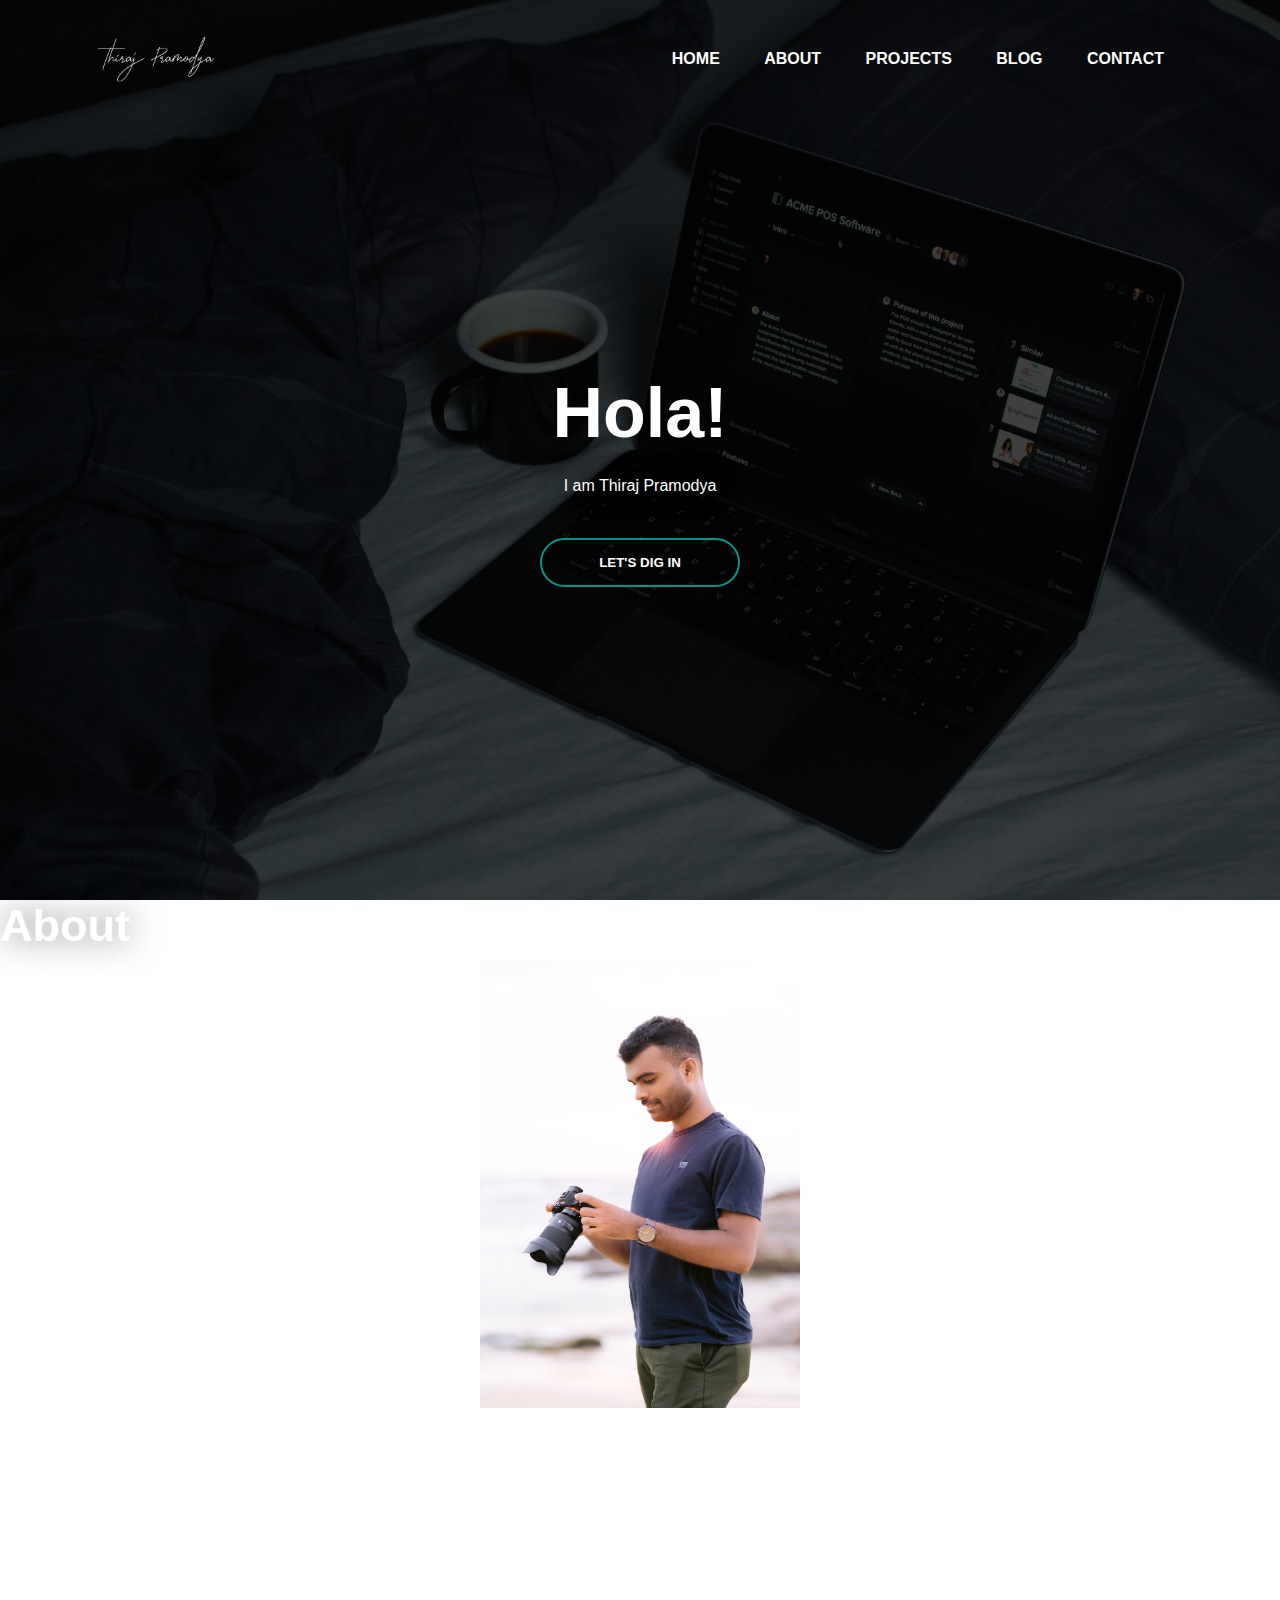
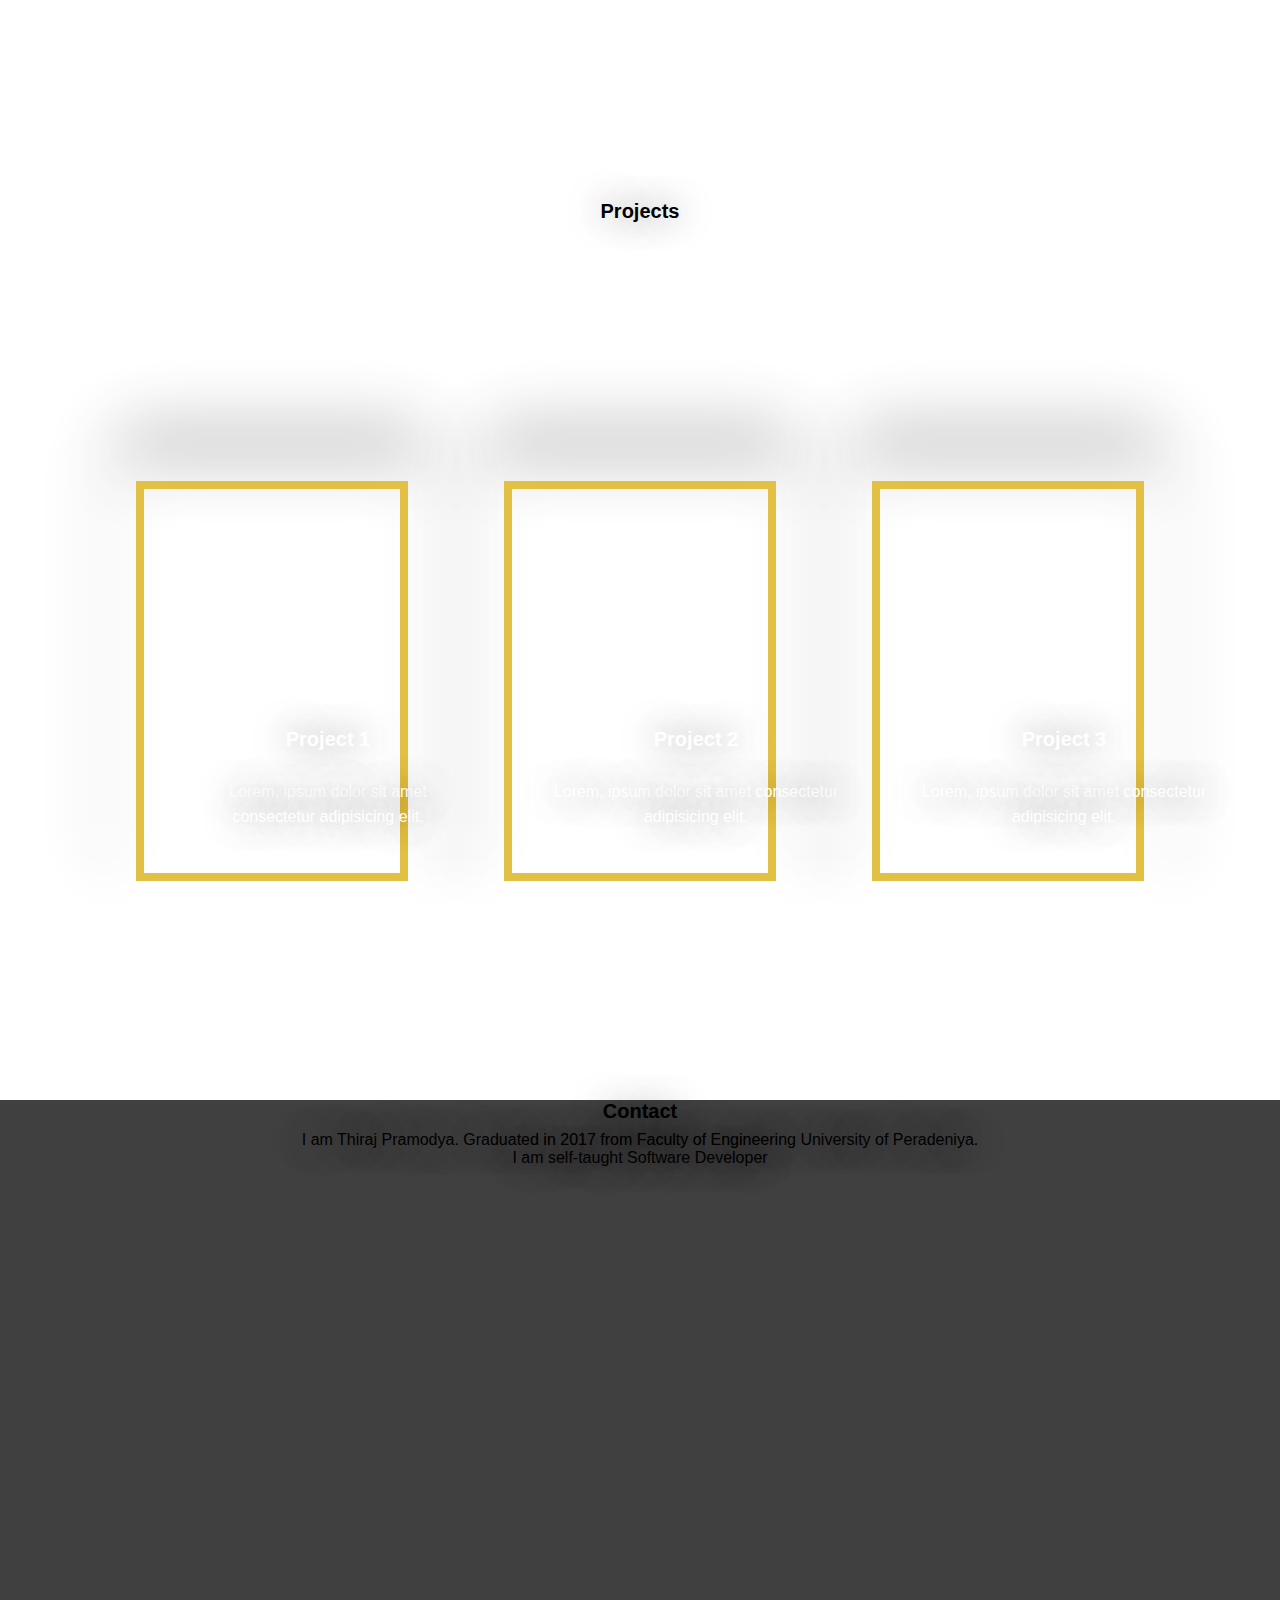
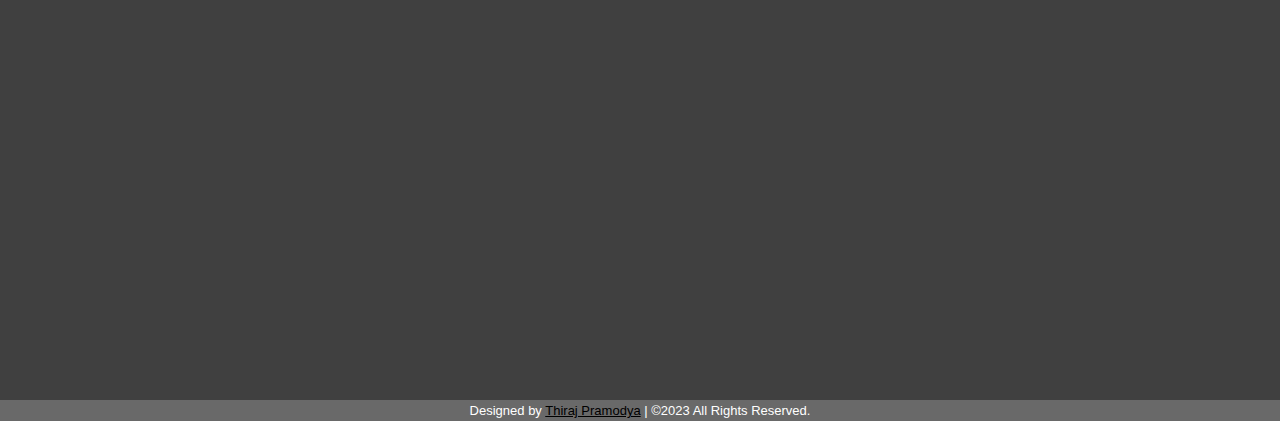
<file: index.html>
<!DOCTYPE html>
<html lang="en">
    <head>
        <meta charset="UTF-8">
        <meta name="viewport" content="width=device-width, initial-scale=1.0">
        <title>Thiraj Pramodya</title>
        <link rel="stylesheet" href="styles.css">
    </head>
    <body>
        <div class="banner">
            <div class="parallax">
                <div class="navbar">
                    <img src="logo.png" class="logo">
                    <ul>
                        <li><a href="#home"><strong>Home</strong></a></li>
                        <li><a href="#about"><strong>About</strong></a></li>
                        <li><a href="#projects"><strong>Projects</strong></a></li>
                        <li><a target ="_blank" rel= "noopener" href="blogarea.html"><strong>Blog</strong></a></li>
                        <li><a href="#contact"><strong>Contact</strong></a></li>
                    </ul>
                </div>
            <div class="content">
                <h1>Hola!</h1>
                <p>I am Thiraj Pramodya</p>
            <div>
                <button type="button"><span></span>LET'S DIG IN</button></button>
            </div>
            </div>
            </div>
        </div>

        <!--About-->
        <section class="about" id="about">
            <div class = "aboutbackground parallax">
                    <div  class="max-width">
                        <div class="about-content subsection">
                            <div class = "subheading"></div>
                                <div class = "profileimage">
                                    <h2>About</h2>
                                    <img src="profilephoto.jpg" alt="profileimage">
                                         
                                </div>
                                
                            </div>
                        </div>
                                            
                    </div>
            </div>          
        </section>
        <!--Projects-->
        <section  class="projects" id="projects" >
            <div class = "projectbackground parallax">
            <div class="max-width">
                <div class="projects-content subsection">
                    <h2 class="title">Projects</h2>
                    <div class="centered">
                        <div class="card border-left-behind">
                          <div class="shadow" style="--url: url('https://i.ibb.co/PM4ghD4/full.png')"></div>
                          <div class="image background" style="--url: url('https://i.ibb.co/JpJVJxq/Background.png')"></div>
                          <div class="image cutout" style="--url: url('https://i.ibb.co/Dw3q3tZ/cutout.png')"></div>
                          <div class="content">
                            <h2>Project 1</h2>
                            <p>Lorem, ipsum dolor sit amet<br> consectetur adipisicing elit. </br></p>
                          </div>
                        </div>
                        <div class="card border-right-behind border-bottom-behind">
                          <div class="shadow" style="--url: url('https://i.ibb.co/DC0MbxS/m-full.png')"></div>
                            <div class="image background" style="--url: url('https://i.ibb.co/ZdGBm4K/m-background.png')"></div>
                                <div class="image cutout" style="--url: url('https://i.ibb.co/RC70XmC/m-cutout.png')"></div>
                                    <div class="content">
                                        <h2>Project 2</h2>
                                        <p>Lorem, ipsum dolor sit amet consectetur adipisicing elit.</p>
                                    </div>
                                </div>
                        <div class="card border-left-behind">
                          <div class="shadow" style="--url: url('https://i.ibb.co/gSBp82C/b-full.png')"></div>
                          <div class="image background" style="--url: url('https://i.ibb.co/MDBcyMW/b-background.png')"></div>
                          <div class="image cutout" style="--url: url('https://i.ibb.co/bQNgD6y/b-cutout.png')"></div>
                          <div class="content">
                            <h2>Project 3</h2>
                            <p>Lorem, ipsum dolor sit amet consectetur adipisicing elit.</p>
                          </div>
                        </div>
                      </div>
                      <script src="script.js"></script>

                </div>
            </div>
        </div>
        </section>

        <!--Contact-->
        <section class="contact" id="contact">
            <div class="contact-background">
                <div class="max-width">
                    <div class="contact-content subsection">
                        <h2 class="title">Contact</h2>
                        <p>I am Thiraj Pramodya. Graduated in 2017 from Faculty of Engineering University of Peradeniya. 
                        <br>I am self-taught Software Developer</br></p>
                    </div>
                </div>
            </div>
        </section>
        
        <!--Footer-->
    <footer class = "footer">
        Designed by <a href="#"> Thiraj Pramodya</a> | <span class="far fa-copyright"></span> ©2023 All Rights Reserved.
    </footer>
        
    </body>
</html>
</file>
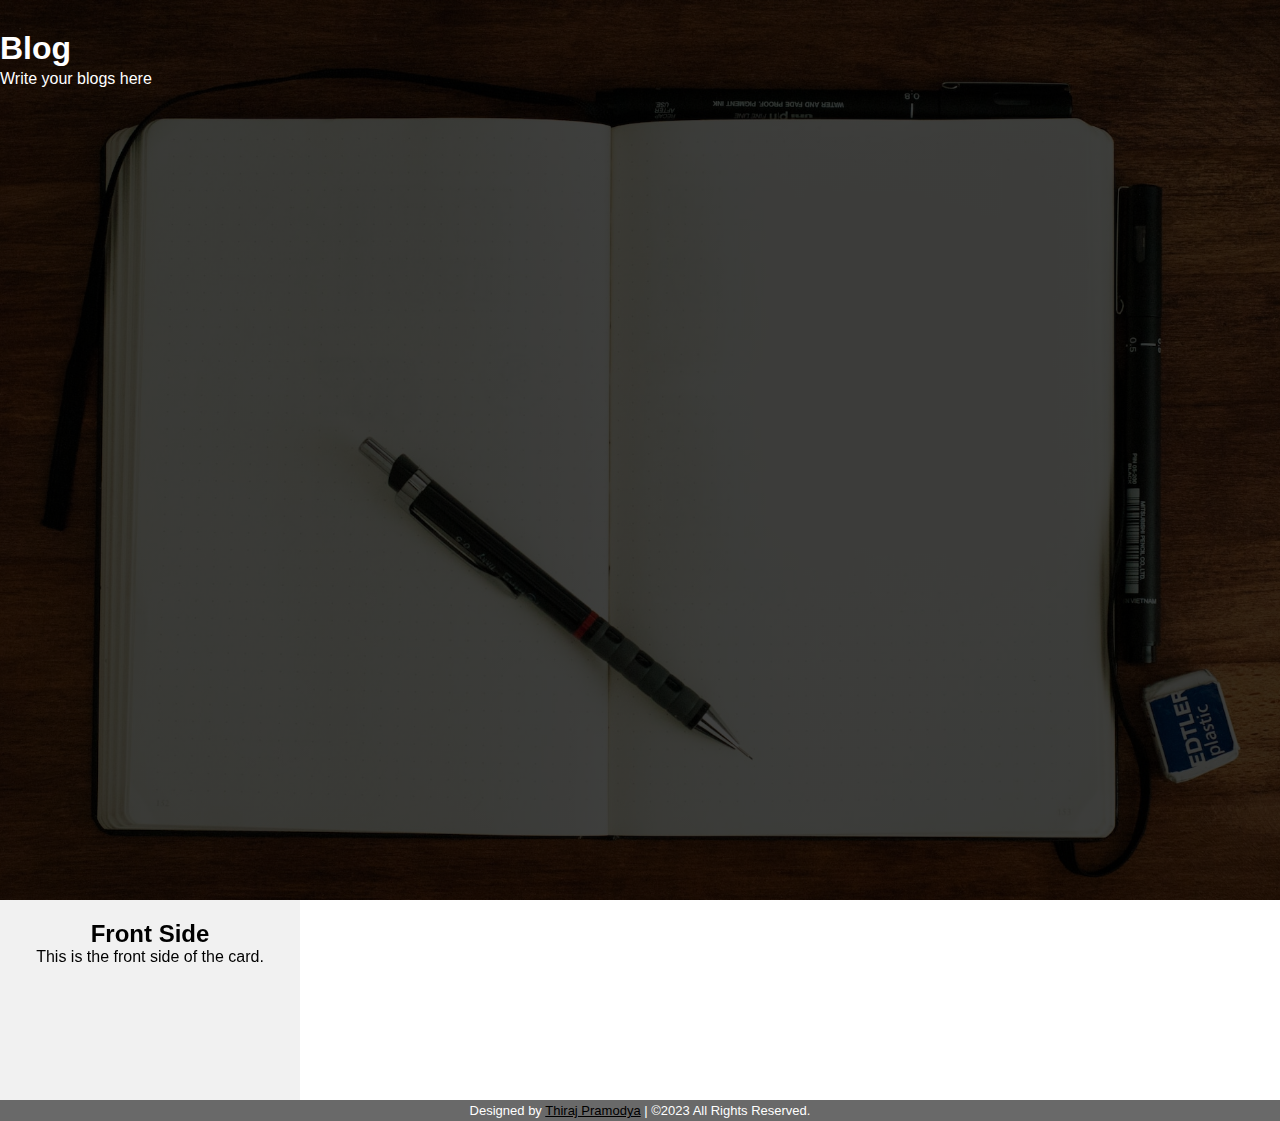
<file: blogarea.html>
<!DOCTYPE html>
<html lang="en">
    <head>
        <meta charset="UTF-8">
        <meta name="viewport" content="width=device-width, initial-scale=1.0">
        <title>Blog</title>
        <link rel="stylesheet" href="blogarea.css">
    </head>
   <body>
    <main>
        <div class="blogbanner">
            <div class="main-div">
                <h1>Blog</h1>
                <p>Write your blogs here</p>
             </div>
        </div>
        <div class="card">
            <div class="card-inner">
              <div class="card-front">
                <div class="card-content">
                  <h2>Front Side</h2>
                  <p>This is the front side of the card.</p>
                </div>
              </div>
              <div class="card-back">
                <div class="card-content">
                  <h2>Back Side</h2>
                  <p>This is the back side of the card.</p>
                </div>
              </div>
            </div>
          </div>
        
    </main>
       <!--Footer-->
       <footer class = "footer">
        Designed by <a href="#home"> Thiraj Pramodya</a> | <span class="far fa-copyright"></span> ©2023 All Rights Reserved.
    </footer>
   </body>
</html>
</file>
<file: styles.css>
*{
    margin: 0;
    padding: 0;
    font-family: sans-serif;
}
.banner{
    width: 100%;
    height: 100vh;
    background-image: linear-gradient(rgba(0,0,0,0.75),rgba(0,0,0,0.75)),url(background.jpg);
    background-size: cover;
    background-position: center;
}
.parallax{
    background-image: linear-gradient(rgba(0,0,0,0.75),rgba(0,0,0,0.75)),url(background.jpg);
    min-height: 100vh;
    background-attachment: fixed;
    background-position: center;
    background-repeat: no-repeat;
    background-size: cover;
}
.navbar{
    position:relative;
   width: 85%;
   margin: auto;
   padding: 35px 0; 
   display: flex;
   align-items: center;
   justify-content: space-between;
}
.navbar ul li{
    list-style: none;
    display: inline-block;
    margin: 0 20px;
    position: relative;
}
.navbar ul li a{
    text-decoration: none;
    color: #fff;
    text-transform: uppercase;
}
.logo{
    width: 120px;
    cursor: pointer;
}
.navbar ul li::after{
    content: '';
    height: 3px;
    width: 0;
    background: #fff;
    position: absolute;
    left: 0;
    bottom: -10px;
    transition: 0.5s;
}
.navbar ul li:hover::after{
    width: 100%;
}
.content{
    width: 100%;
    position: absolute;
    top: 50%;
    transform: translateY(-50%);
    text-align: center;
    color: #fff;
}
.content h1{
    font-size: 70px;
    margin-top: 80px;
}
.content p{
    margin: 20px auto;
    font-size: 16px;
    font-weight: 100;
    line-height: 25px;
}
button{
    width: 200px;
    padding: 15PX 0;
    text-align: center;
    margin: 20px 10px;
    border-radius: 25px;
    font-weight: bold;
    border: 2px solid #009688;
    background: transparent;
    color: #fff;
    cursor: pointer;
    position: relative;
    overflow: hidden;
}
span{
background: #009688;
height: 100%;
width: 0;
border-radius: 25px;
position: absolute;
left: 0;
bottom: 0;
z-index: -1;
transition: 0.5s;
}
button:hover span{
    width: 100%;
}
button:hover{
    border: none;
}
.about{
    width: 100%;
    text-align:center;
}
.aboutbackground {
    width: 100%;
    height: 100vh;
    background-image: linear-gradient(rgba(0,0,0,0.75),rgba(0,0,0,0.75)),url(background1.jpg);
    background-size: cover;
    background-position: center;
}
.about h2{
    text-align: left;
    color: #fff;
    font-size: 45px;
    
}
.about img{
    position: relative;
    width: 20rem;
    height: 28rem
    
}
.projects{
    margin:auto;
    padding: 0;
    text-align: center;
}
.projectbackground{
    background-image: linear-gradient(rgba(0,0,0.75),rgba(0,0,0.75));
}

.subsection{
    height:100vh;
}
.centered {
    display: flex;
    align-items: center;
    justify-content: center;
    flex-wrap: wrap;
    gap: 3rem;
    height: 100%;
  }
  .card {
    position: relative;
    height: 28rem;
    width: 20rem;
    aspect-ratio: 5/7;
    color: #ffffff;
    perspective: 50rem;
  }
  .card .shadow {
    position: absolute;
    inset: 0;
    background: var(--url);
    background-size: cover;
    background-position: center;
    opacity: 0.8;
    filter: blur(2rem) saturate(0.9);
    box-shadow: 0 -1.5rem 2rem -0.5rem rgba(0, 0, 0, 0.7);
    transform: rotateX(var(--rotateX)) rotateY(var(--rotateY)) translate3d(0, 2rem, -2rem);
  }
  .card .image {
    position: absolute;
    inset: 0;
    background: linear-gradient(to top, rgba(0, 0, 0, 0.5), transparent 40%), var(--url);
    background-size: cover;
    background-position: center;
    -webkit-mask-image: var(--url);
            mask-image: var(--url);
    -webkit-mask-size: cover;
            mask-size: cover;
    -webkit-mask-position: center;
            mask-position: center;
  }
  .card .image.background {
    transform: rotateX(var(--rotateX)) rotateY(var(--rotateY)) translate3d(0, 0, 0rem);
  }
  .card .image.cutout {
    transform: rotateX(var(--rotateX)) rotateY(var(--rotateY)) translate3d(0, 0, 4rem) scale(0.92);
    z-index: 3;
  }
  .card .content {
    position: absolute;
    display: flex;
    flex-direction: column;
    justify-content: flex-end;
    inset: 0;
    padding: 3.5rem;
    transform: rotateX(var(--rotateX)) rotateY(var(--rotateY)) translate3d(0, 0, 6rem);
    z-index: 4;
  }
  .card::after, .card::before {
    content: "";
    position: absolute;
    inset: 1.5rem;
    border: #e2c044 0.5rem solid;
    transform: rotateX(var(--rotateX)) rotateY(var(--rotateY)) translate3d(0, 0, 2rem);
  }
  .card::before {
    z-index: 4;
  }
  .card.border-left-behind::before {
    border-left: transparent;
  }
  .card.border-right-behind::before {
    border-right: transparent;
  }
  .card.border-bottom-behind::before {
    border-bottom: transparent;
  }
  
  h2 {
    font-size: 1.25rem;
    font-weight: 700;
    margin-bottom: 0.5rem;
    text-shadow: 0 0 2rem rgba(0, 0, 0, 0.5);
  }
  p {
    font-weight: 300;
    text-shadow: 0 0 2rem rgba(0, 0, 0, 0.5);
  }
.contact{
    margin:auto;
    padding: 0;
    text-align: center;
}
.contact-background {
    width: auto;
    height: 100vh;
    background-color:rgba(0,0,0,0.75);
}
footer{
    display: block;
    text-align: center;
    padding: 3px;
    color:#fff;
    font-size: 13px;
    background-color:dimgray;
}
.footer a{
    color: black;
}
</file>
<file: blogarea.css>
*{
    margin: 0;
    padding: 0;
    font-family: sans-serif;
}
.blogbanner {
    width: 100%;
    height: 100vh;
    background-image: linear-gradient(rgba(0,0,0,0.75),rgba(0,0,0,0.75)),url(blogbanner.jpg);
    background-size: cover;
    background-position: center;
}
.main-div h1{
    width: 100%;
    margin: 30px auto;
    position:absolute;
    color: #fff;

}
.main-div p{
    width: 100%;
    margin: 70px auto;
    position: absolute;
    color: #fff;
}
.card {
    text-align: center;
    width: 300px;
    height: 200px;
    perspective: 1000px;
  }
  .card-inner {
    width: 100%;
    height: 100%;
    position: relative;
    transform-style: preserve-3d;
    transition: transform 0.8s;
  }
  
  .card:hover .card-inner {
    transform: rotateY(180deg);
  }
  
  .card-front,
  .card-back {
    width: 100%;
    height: 100%;
    position: absolute;
    backface-visibility: hidden;
  }
  
  .card-front {
    background-color: #f1f1f1;
    transform: rotateY(0deg);
  }
  
  .card-back {
    background-color: #ccc;
    transform: rotateY(180deg);
  }
  
  .card-content {
    padding: 20px;
    text-align: center;
    font-family: Arial, sans-serif;
  }
.footer{
    display: block;
    text-align: center;
    padding: 3px;
    color:#fff;
    font-size: 13px;
    background-color:dimgray;
}
.footer a{
    color: black;
    
}
</file>
